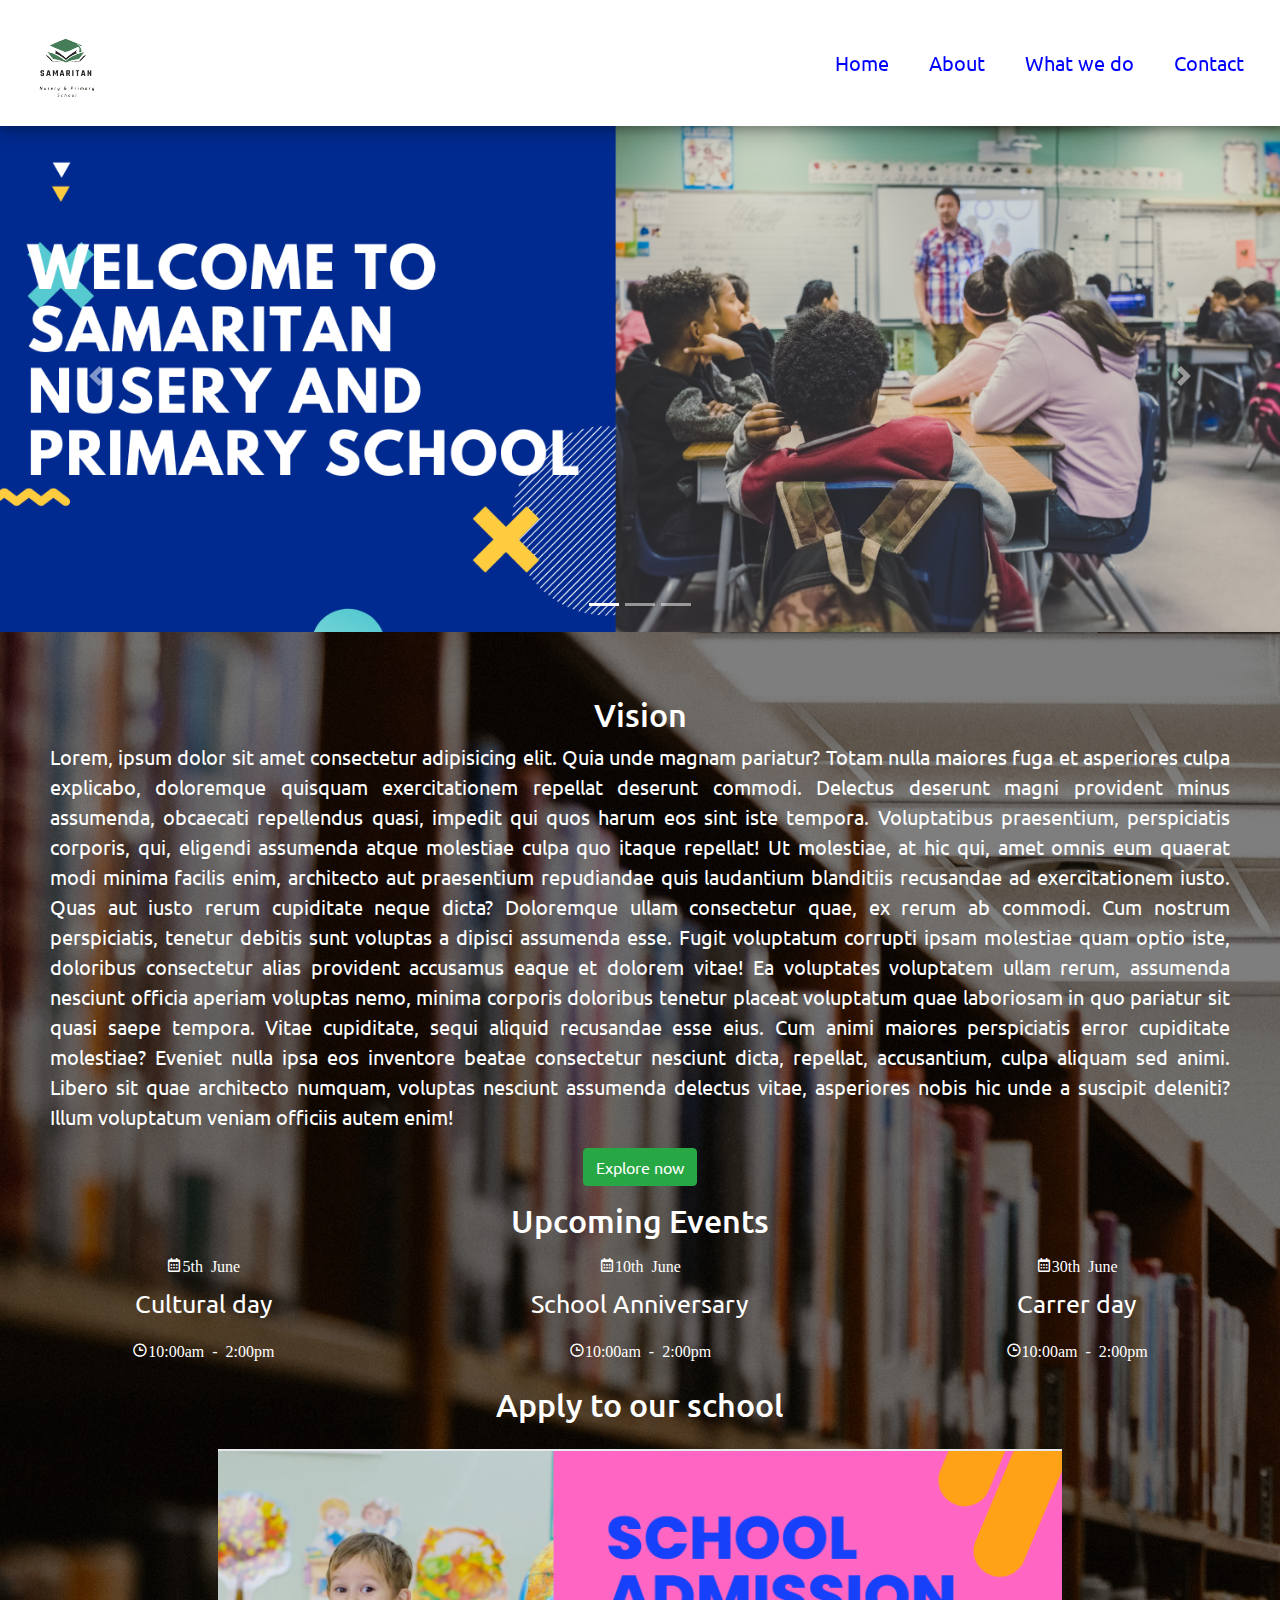
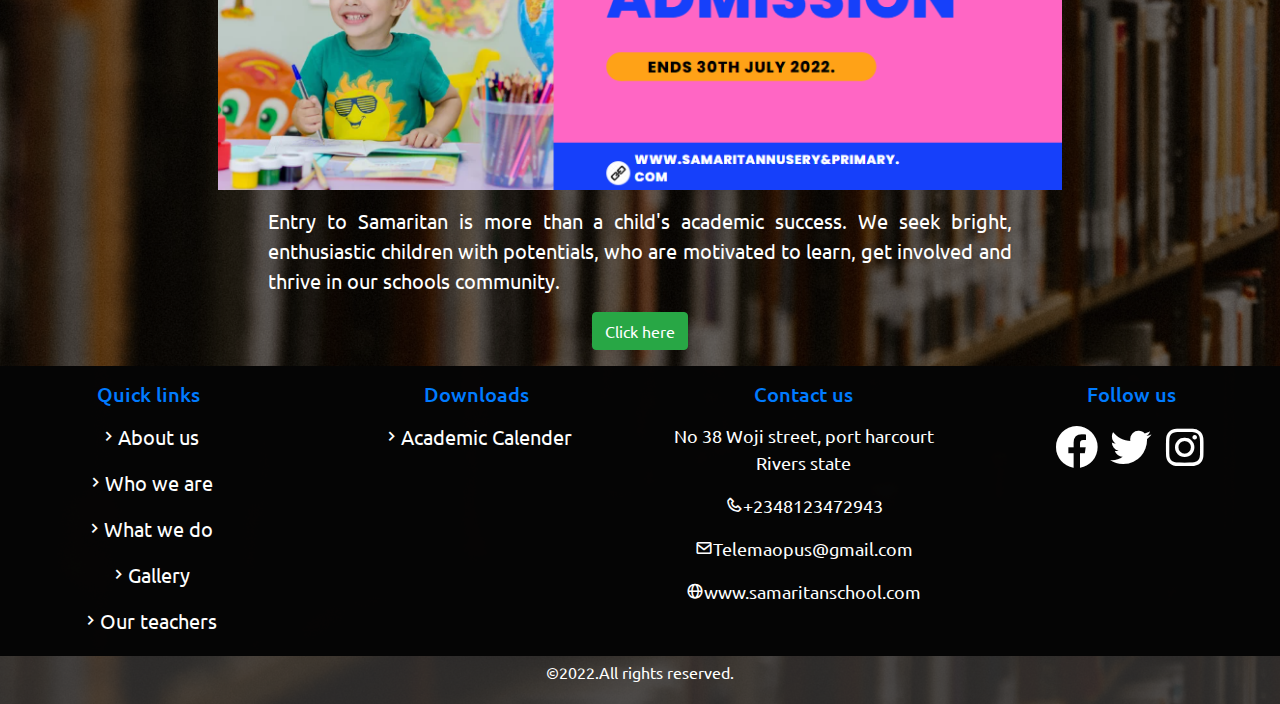
<file: index.html>
<!DOCTYPE html>
<html lang="en">
<head>
    <meta charset="UTF-8">
    <meta http-equiv="X-UA-Compatible" content="IE=edge">
    <meta name="viewport" content="width=device-width, initial-scale=1.0">
    <link rel="stylesheet" href="bootstrap/css/bootstrap.min.css">
    <link rel="stylesheet" href="css/main.css">
    <link href='https://unpkg.com/boxicons@2.1.2/css/boxicons.min.css' rel='stylesheet'>
    <title>School website</title>
</head>
<body>
    <div class="container-fluid px-0"> 
        <div class="menu"></div>
         <div id="body"> 
            <div id="carouselExampleIndicators" class="carousel slide h-slide mb-4" data-ride="carousel">
                <ol class="carousel-indicators">
                  <li data-target="#carouselExampleIndicators" data-slide-to="0" class="active"></li>
                  <li data-target="#carouselExampleIndicators" data-slide-to="1"></li>
                  <li data-target="#carouselExampleIndicators" data-slide-to="2"></li>
                </ol>
                <div class="carousel-inner">
                  <div class="carousel-item active">
                    <img src="images/1.png" class="d-block w-100" alt="...">
                  </div>
                  <div class="carousel-item">
                    <img src="images/2.png" class="d-block w-100" alt="...">
                  </div>
                  <div class="carousel-item">
                    <img src="images/Untitled-2.png" class="d-block w-100" alt="...">
                  </div>
                </div>
                <button class="carousel-control-prev" type="button" data-target="#carouselExampleIndicators" data-slide="prev">
                  <span class="carousel-control-prev-icon" aria-hidden="true"></span>
                  <span class="sr-only">Previous</span>
                </button>
                <button class="carousel-control-next" type="button" data-target="#carouselExampleIndicators" data-slide="next">
                  <span class="carousel-control-next-icon" aria-hidden="true"></span>
                  <span class="sr-only">Next</span>
                </button>
              </div>
              
            <div class="row vision">
              <div class="col-lg-12">

                <div class="row">
                  <div class="col-md-12 ">
                    <h2 class="text-center text-white">Vision</h2>
                  </div>
                </div>
                   <p class=" text-white ">
                    Lorem, ipsum dolor sit amet consectetur adipisicing elit. Quia unde magnam 
                    pariatur? Totam nulla maiores fuga et asperiores culpa explicabo, doloremque 
                    quisquam exercitationem repellat deserunt commodi. Delectus deserunt magni 
                    provident minus assumenda, obcaecati repellendus quasi, impedit qui quos harum 
                    eos sint iste tempora. Voluptatibus praesentium, perspiciatis corporis, qui, 
                    eligendi assumenda atque molestiae culpa quo itaque repellat! Ut molestiae, at 
                    hic qui, amet omnis eum quaerat modi minima facilis enim, architecto aut 
                    praesentium repudiandae quis laudantium blanditiis recusandae ad exercitationem 
                    iusto. Quas aut iusto rerum cupiditate neque dicta? Doloremque ullam consectetur 
                    quae, ex rerum ab commodi. Cum nostrum perspiciatis, tenetur debitis sunt voluptas a
                    dipisci assumenda esse. Fugit voluptatum corrupti ipsam molestiae quam optio iste, 
                    doloribus consectetur alias provident accusamus eaque et dolorem vitae! Ea 
                    voluptates voluptatem ullam rerum, assumenda nesciunt officia aperiam voluptas nemo, 
                    minima corporis doloribus tenetur placeat voluptatum quae laboriosam in quo pariatur 
                    sit quasi saepe tempora. Vitae cupiditate, sequi aliquid recusandae esse eius. Cum 
                    animi maiores perspiciatis error cupiditate molestiae? Eveniet nulla ipsa eos inventore beatae 
                    consectetur nesciunt dicta, repellat, accusantium, culpa aliquam sed animi. Libero sit quae 
                    architecto numquam, voluptas nesciunt assumenda delectus vitae, 
                     asperiores nobis hic unde a suscipit deleniti? Illum voluptatum veniam officiis autem enim!
                  </p>
              
                  <div class="text-center">
                    <a href="about.html" class="btn btn-success cta">Explore now</a>
                  </div>
              </div>
            </div>

             <div class="row events">
              <h2 class="col-12 text-center mt-3 text-white">Upcoming Events</h2>
              <div class="col-lg-4 col-sm-12 text-center text-white">
                <i class='bx bx-calendar mt-2'>5th June</i>
              <p class="mt-2 ">Cultural day</p>
              <i class='bx bx-time'>10:00am - 2:00pm</i>
              </div>
              <div class="col-lg-4 col-sm-12 text-center text-white">
                <i class='bx bx-calendar mt-2'>10th June</i>
              <p class="mt-2">School Anniversary</p>
              <i class='bx bx-time'>10:00am - 2:00pm</i>
              </div>
              <div class="col-lg-4 col-sm-12 text-center text-white">
                <i class='bx bx-calendar mt-2'>30th June</i>
              <p class="mt-2">Carrer day</p>
              <i class='bx bx-time'>10:00am - 2:00pm</i>
              </div>
            </div>

            <div class="row justify-content-center ">
              <h2 class="col-12 text-center mt-4 mb-4 text-white">Apply to our school</h2>
              <div class="col-md-8 col-sm-6">
                
                <img src="images/Screenshot (19).png" class="img-fluid" alt="">
                  <p class="mt-3 text-white admmit">
                    Entry to Samaritan is more than a child's academic success. 
                    We seek bright, enthusiastic children with potentials,
                    who are motivated to learn, get involved and thrive in our schools community.
                  </p>
                  <div class="text-center">
                   <!-- Button trigger modal -->
                    <button type="button" class="btn btn-success" data-toggle="modal" data-target="#exampleModal">
                    Click here
                    </button>

                    <!-- Modal -->
                    <div class="modal fade" id="exampleModal" tabindex="-1" aria-labelledby="exampleModalLabel" aria-hidden="true">
                    <div class="modal-dialog modal-dialog-scrollable modal-dialog-centered">
                    <div class="modal-content">
                    <div class="modal-header">
                      <h5 class="modal-title" id="exampleModalLabel">Admission Process.</h5>
                      <button type="button" class="close" data-dismiss="modal" aria-label="Close">
                        <span aria-hidden="true">&times;</span>
                      </button>
                    </div>
                    <div class="modal-body">
                      <ul>
                      <p>1. The first step is to contact the school via email or using the address below to locate the school stating your child's name
                          and what class he/she is to be admitted to. </p> 
                        <p> 2. Request for the Admission form to fill in your personal details in case of an emergency and the parents need to be contacted.</p>
                        <p>3. After proper completion of the above steps, your childs admmision is processing, please be patient as the process would take a week or 2.</p>
                        <p>4. We will contact you for the proper steps for screening.</p>
                      </ul>
                    </div>
                    <div class="modal-footer">
                      <button type="button" class="btn btn-secondary" data-dismiss="modal">Close</button>
                     
                    </div>
                    </div>
                    </div>
                    </div>
                  </div>
                  
              </div>
            </div> 
            
        </div> 
        <div class="footer"></div>
    </div>

   
    
    
    





    <!-- Option 1: jQuery and Bootstrap Bundle (includes Popper) -->
    <script src="bootstrap/js/jquery.min.js"></script>
    <script src="bootstrap/js/bootstrap.bundle.min.js"></script>

    <script>
        $(document).ready(function(){
            $(".menu").load("head.html")
            $(".footer").load("foot.html")
        })
    </script>
 
</body>
</html>
</file>
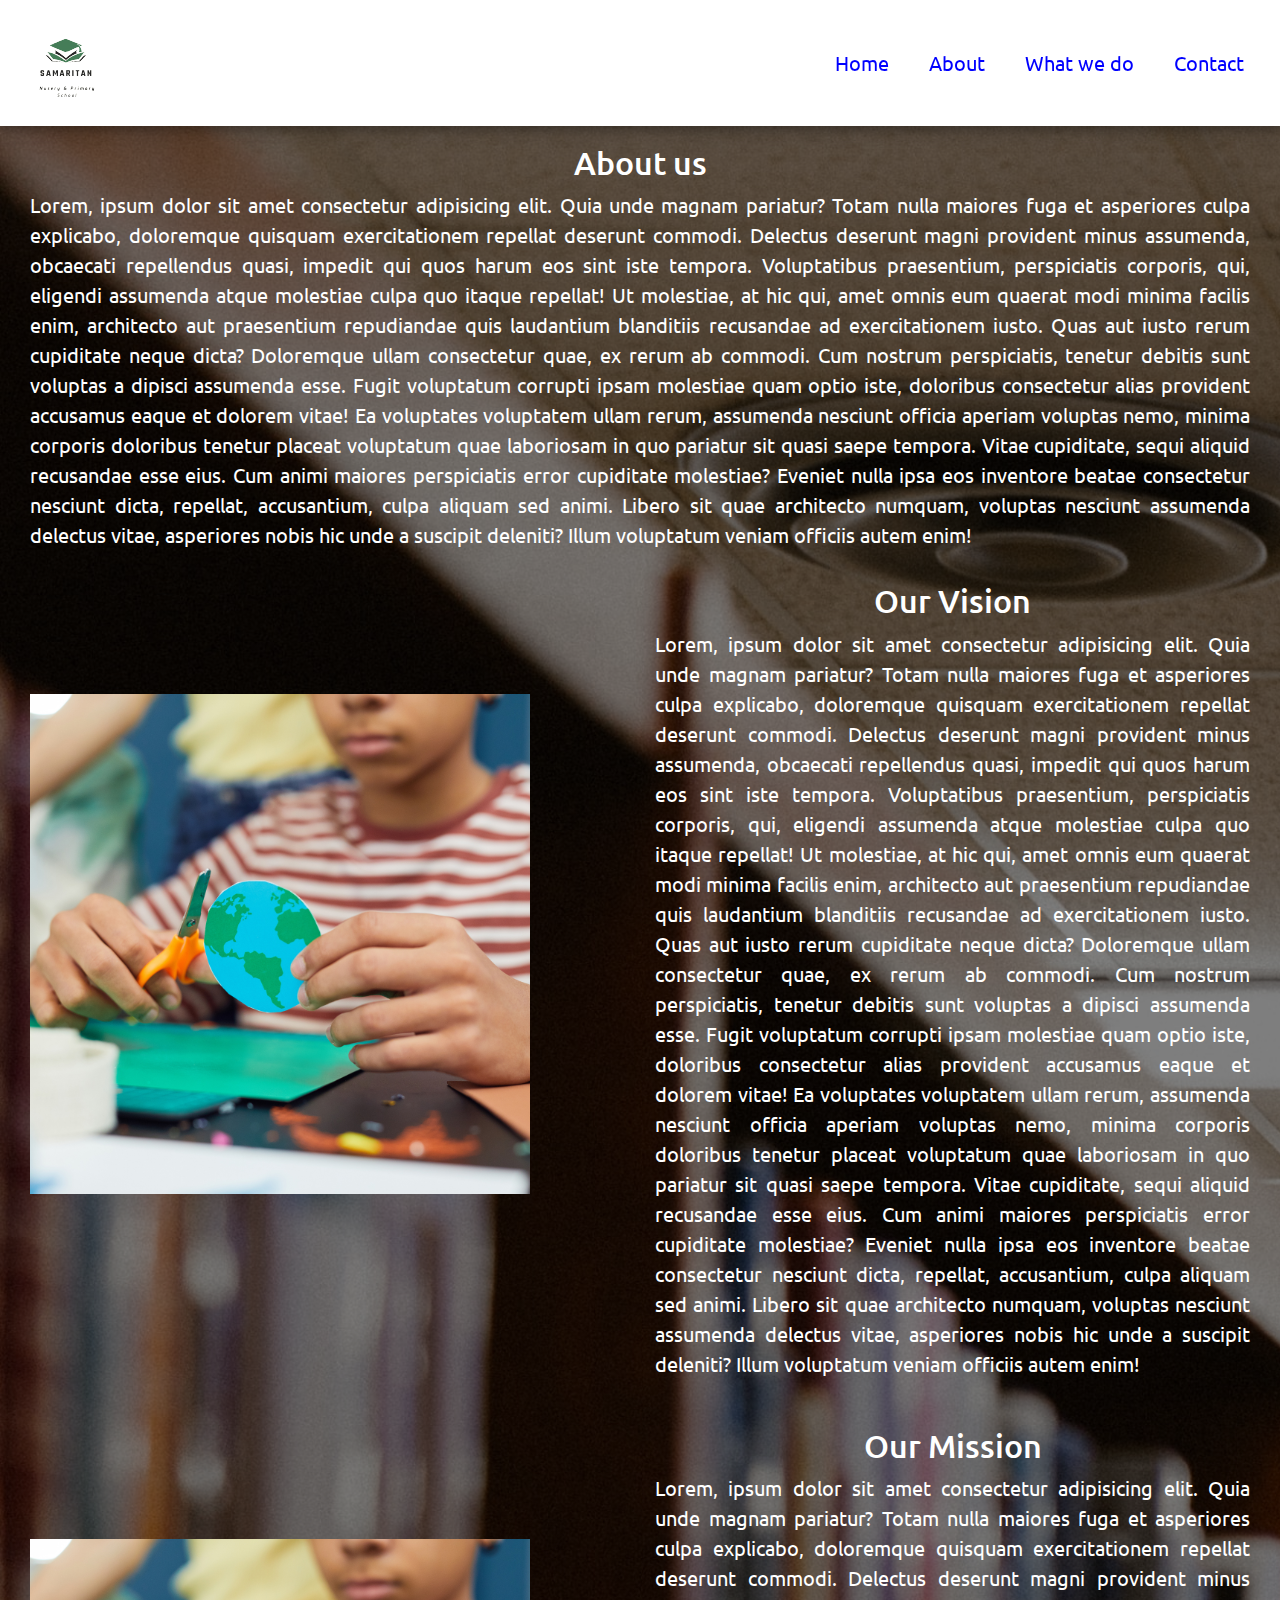
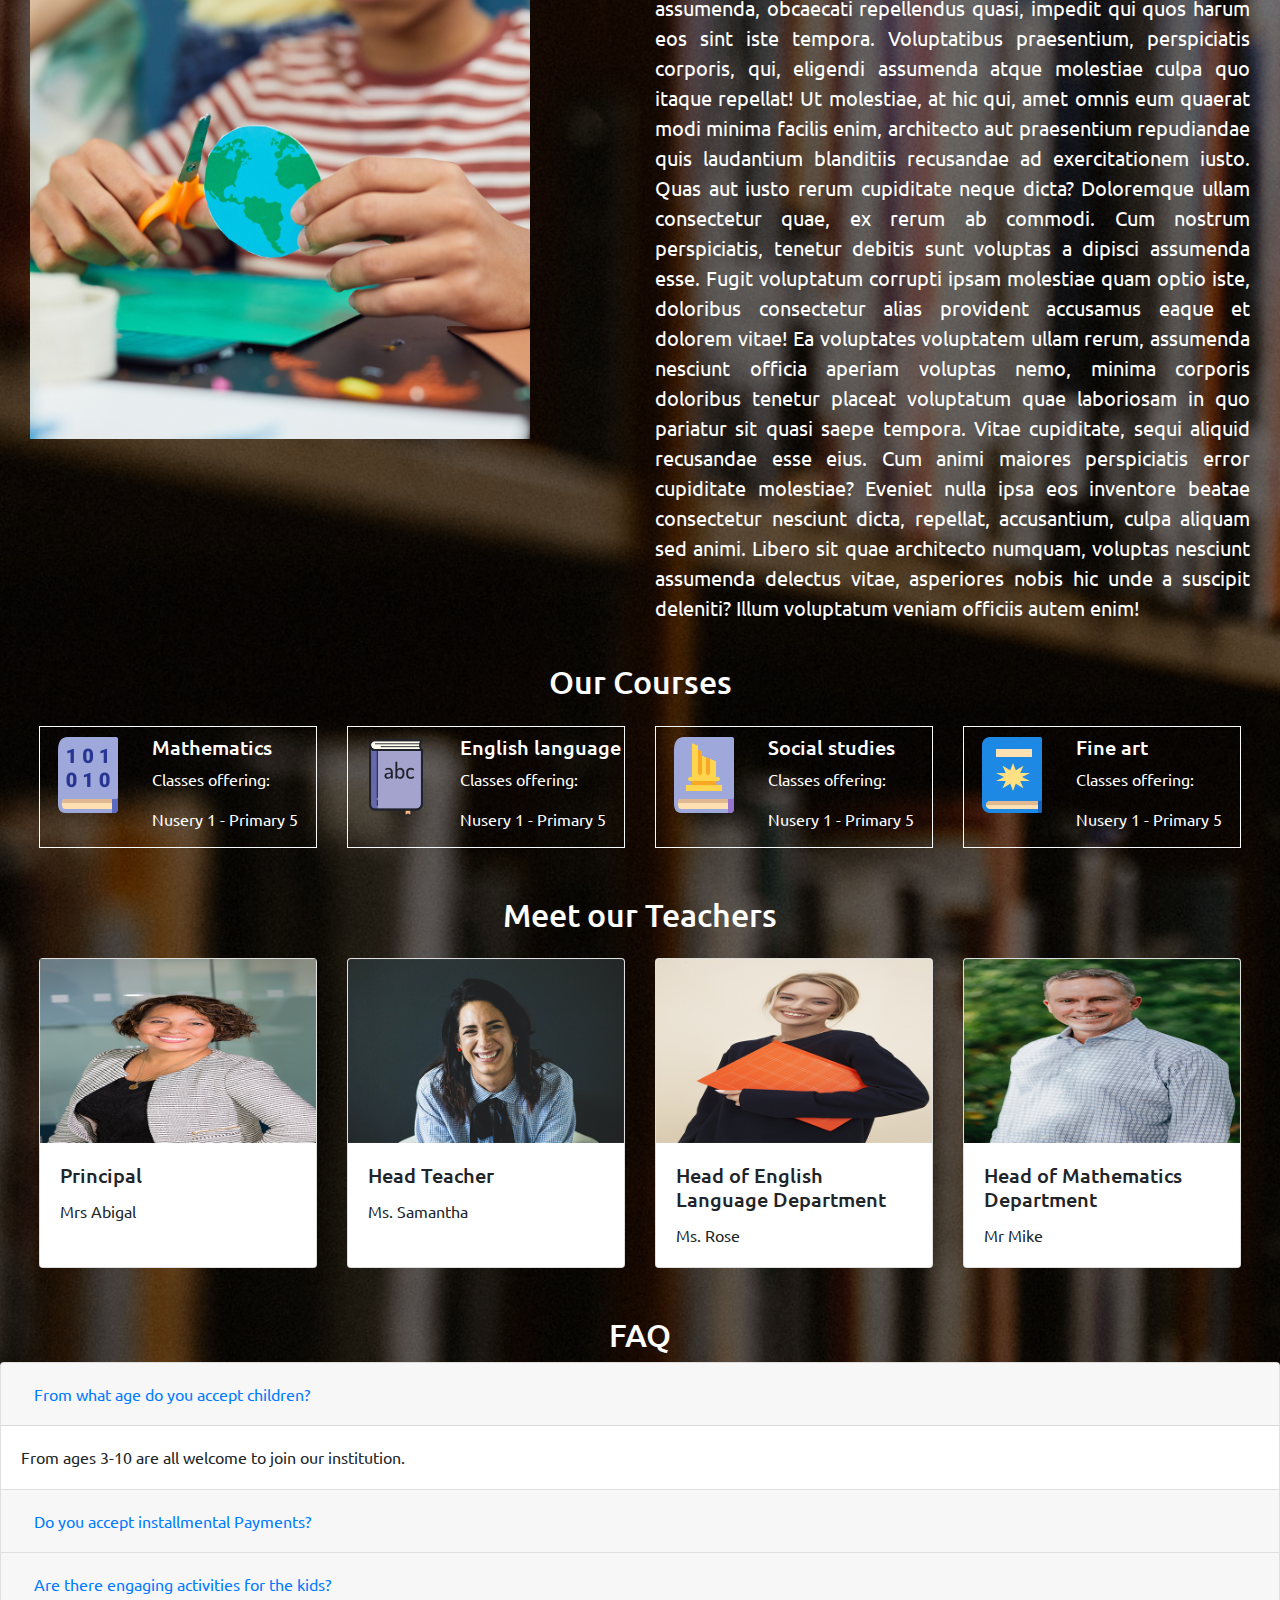
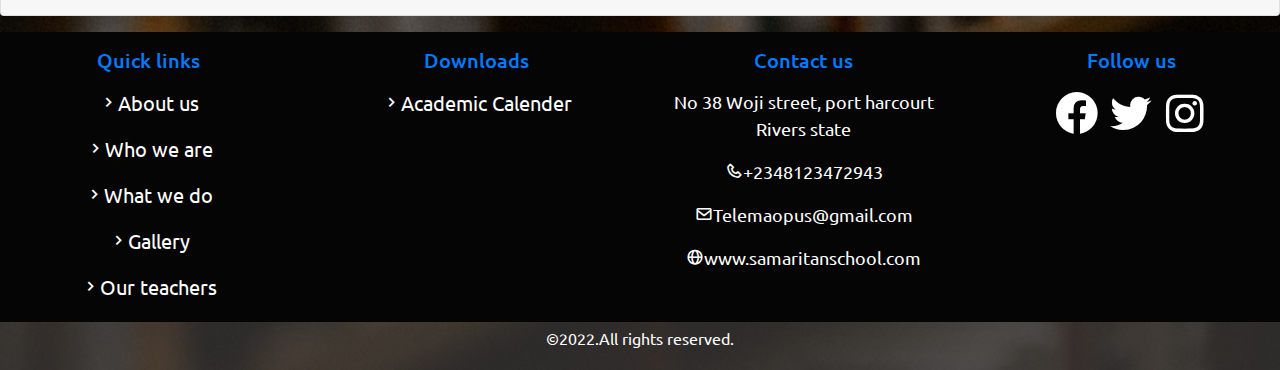
<file: about.html>
<!DOCTYPE html>
<html lang="en">
<head>
    <meta charset="UTF-8">
    <meta http-equiv="X-UA-Compatible" content="IE=edge">
    <meta name="viewport" content="width=device-width, initial-scale=1.0">
    <link rel="stylesheet" href="bootstrap/css/bootstrap.min.css">
    <link rel="stylesheet" href="css/main.css">
    <link href='https://unpkg.com/boxicons@2.1.2/css/boxicons.min.css' rel='stylesheet'>
    <title>About</title>
</head>
<body>

    <div class="container-fluid px-0"> 
        <div class="menu"></div>
         <div id="body about"> 
            <div class="about-us">
                <h2 class="text-white text-center">About us</h2>
                <p class=" text-white ">
                    Lorem, ipsum dolor sit amet consectetur adipisicing elit. Quia unde magnam 
                    pariatur? Totam nulla maiores fuga et asperiores culpa explicabo, doloremque 
                    quisquam exercitationem repellat deserunt commodi. Delectus deserunt magni 
                    provident minus assumenda, obcaecati repellendus quasi, impedit qui quos harum 
                    eos sint iste tempora. Voluptatibus praesentium, perspiciatis corporis, qui, 
                    eligendi assumenda atque molestiae culpa quo itaque repellat! Ut molestiae, at 
                    hic qui, amet omnis eum quaerat modi minima facilis enim, architecto aut 
                    praesentium repudiandae quis laudantium blanditiis recusandae ad exercitationem 
                    iusto. Quas aut iusto rerum cupiditate neque dicta? Doloremque ullam consectetur 
                    quae, ex rerum ab commodi. Cum nostrum perspiciatis, tenetur debitis sunt voluptas a
                    dipisci assumenda esse. Fugit voluptatum corrupti ipsam molestiae quam optio iste, 
                    doloribus consectetur alias provident accusamus eaque et dolorem vitae! Ea 
                    voluptates voluptatem ullam rerum, assumenda nesciunt officia aperiam voluptas nemo, 
                    minima corporis doloribus tenetur placeat voluptatum quae laboriosam in quo pariatur 
                    sit quasi saepe tempora. Vitae cupiditate, sequi aliquid recusandae esse eius. Cum 
                    animi maiores perspiciatis error cupiditate molestiae? Eveniet nulla ipsa eos inventore beatae 
                    consectetur nesciunt dicta, repellat, accusantium, culpa aliquam sed animi. Libero sit quae 
                    architecto numquam, voluptas nesciunt assumenda delectus vitae, 
                        asperiores nobis hic unde a suscipit deleniti? Illum voluptatum veniam officiis autem enim!
                  </p>
            </div>
             <div class="row vision-img">
                 <div class="col-lg-6 col-sm-12">
                     <img src="images/vision-img.png" class="img-fluid vm-img" alt="">
                 </div>
                 <div class="col-lg-6 col-sm-12">
                     <h2 class="text-white text-center">Our Vision</h2>
                     <p class=" text-white ">
                        Lorem, ipsum dolor sit amet consectetur adipisicing elit. Quia unde magnam 
                        pariatur? Totam nulla maiores fuga et asperiores culpa explicabo, doloremque 
                        quisquam exercitationem repellat deserunt commodi. Delectus deserunt magni 
                        provident minus assumenda, obcaecati repellendus quasi, impedit qui quos harum 
                        eos sint iste tempora. Voluptatibus praesentium, perspiciatis corporis, qui, 
                        eligendi assumenda atque molestiae culpa quo itaque repellat! Ut molestiae, at 
                        hic qui, amet omnis eum quaerat modi minima facilis enim, architecto aut 
                        praesentium repudiandae quis laudantium blanditiis recusandae ad exercitationem 
                        iusto. Quas aut iusto rerum cupiditate neque dicta? Doloremque ullam consectetur 
                        quae, ex rerum ab commodi. Cum nostrum perspiciatis, tenetur debitis sunt voluptas a
                        dipisci assumenda esse. Fugit voluptatum corrupti ipsam molestiae quam optio iste, 
                        doloribus consectetur alias provident accusamus eaque et dolorem vitae! Ea 
                        voluptates voluptatem ullam rerum, assumenda nesciunt officia aperiam voluptas nemo, 
                        minima corporis doloribus tenetur placeat voluptatum quae laboriosam in quo pariatur 
                        sit quasi saepe tempora. Vitae cupiditate, sequi aliquid recusandae esse eius. Cum 
                        animi maiores perspiciatis error cupiditate molestiae? Eveniet nulla ipsa eos inventore beatae 
                        consectetur nesciunt dicta, repellat, accusantium, culpa aliquam sed animi. Libero sit quae 
                        architecto numquam, voluptas nesciunt assumenda delectus vitae, 
                            asperiores nobis hic unde a suscipit deleniti? Illum voluptatum veniam officiis autem enim!
                      </p>
                 </div>
             </div>

             <div class="row mission-img">
                <div class="col-lg-6 col-sm-12">
                    <img src="images/vision-img.png" class="img-fluid vm-img" alt="">
                </div>
                <div class="col-lg-6 col-sm-12">
                    <h2 class="text-white text-center">Our Mission</h2>
                    <p class=" text-white ">
                       Lorem, ipsum dolor sit amet consectetur adipisicing elit. Quia unde magnam 
                       pariatur? Totam nulla maiores fuga et asperiores culpa explicabo, doloremque 
                       quisquam exercitationem repellat deserunt commodi. Delectus deserunt magni 
                       provident minus assumenda, obcaecati repellendus quasi, impedit qui quos harum 
                       eos sint iste tempora. Voluptatibus praesentium, perspiciatis corporis, qui, 
                       eligendi assumenda atque molestiae culpa quo itaque repellat! Ut molestiae, at 
                       hic qui, amet omnis eum quaerat modi minima facilis enim, architecto aut 
                       praesentium repudiandae quis laudantium blanditiis recusandae ad exercitationem 
                       iusto. Quas aut iusto rerum cupiditate neque dicta? Doloremque ullam consectetur 
                       quae, ex rerum ab commodi. Cum nostrum perspiciatis, tenetur debitis sunt voluptas a
                       dipisci assumenda esse. Fugit voluptatum corrupti ipsam molestiae quam optio iste, 
                       doloribus consectetur alias provident accusamus eaque et dolorem vitae! Ea 
                       voluptates voluptatem ullam rerum, assumenda nesciunt officia aperiam voluptas nemo, 
                       minima corporis doloribus tenetur placeat voluptatum quae laboriosam in quo pariatur 
                       sit quasi saepe tempora. Vitae cupiditate, sequi aliquid recusandae esse eius. Cum 
                       animi maiores perspiciatis error cupiditate molestiae? Eveniet nulla ipsa eos inventore beatae 
                       consectetur nesciunt dicta, repellat, accusantium, culpa aliquam sed animi. Libero sit quae 
                       architecto numquam, voluptas nesciunt assumenda delectus vitae, 
                           asperiores nobis hic unde a suscipit deleniti? Illum voluptatum veniam officiis autem enim!
                     </p>
                </div>
            </div>
            <h2 class="text-white text-center mt-4">Our Courses</h2>
            <div class="row m-4 subject">
                <div class="col-lg-3 col-md-2 col-sm-6 mb-4">
                    <div class="media border border-light">
                        <img src="images/icons8-informatics-book-96.png" class="align-self-start mr-3" alt="...">
                        <div class="media-body mt-2">
                          <h5 class="mt-0 text-white">Mathematics</h5>
                          <p class="text-white">Classes offering:</p>
                          <p class="text-white">Nusery 1 - Primary 5</p>
                        </div>
                      </div>
                
                </div>

                <div class="col-lg-3 col-md-2 col-sm-6 mb-4">
                    <div class="media border border-light">
                        <img src="images/icons8-book-96.png" class="align-self-start mr-3" alt="...">
                        <div class="media-body mt-2">
                          <h5 class="mt-0 text-white">English language</h5>
                          <p class="text-white">Classes offering:</p>
                          <p class="text-white">Nusery 1 - Primary 5</p>
                        </div>
                      </div>
                
                </div>

                <div class="col-lg-3 col-md-2 col-sm-6 mb-4">
                    <div class="media border border-light">
                        <img src="images/icons8-history-book-96.png" class="align-self-start mr-3" alt="...">
                        <div class="media-body mt-2">
                          <h5 class="mt-0 text-white">Social studies</h5>
                          <p class="text-white">Classes offering:</p>
                          <p class="text-white">Nusery 1 - Primary 5</p>
                        </div>
                      </div>
                
                </div>

                <div class="col-lg-3 col-md-2 col-sm-6 mb-4">
                    <div class="media border border-light">
                        <img src="images/icons8-comic-book-96.png" class="align-self-start mr-3" alt="...">
                        <div class="media-body mt-2">
                          <h5 class="mt-0 text-white">Fine art</h5>
                          <p class="text-white">Classes offering:</p>
                          <p class="text-white">Nusery 1 - Primary 5</p>
                        </div>
                      </div>
                
                </div>
        </div>
        <div id="teachers">
          <h2 class="text-white text-center mt-4">Meet our Teachers</h2>
          <div class="row m-4">
            <div class="col-lg-3 col-md-2 col-sm-6 mb-4">
              <div class="card teacher">
                <img src="images/teach1.png" class=" teacher-img-top" alt="...">
                <div class="card-body">
                  <h5 class="card-title">Principal</h5>
                  <p class="card-text mb-4">Mrs Abigal</p>

                </div>
              </div>
            </div>
            <div class="col-lg-3 col-md-2 col-sm-6 mb-4">
              <div class="card teacher">
                <img src="images/teach2.png" class="card-img-top" alt="...">
                <div class="card-body"> 
                  <h5 class="card-title">Head Teacher</h5>
                  <p class="card-text mb-4">Ms. Samantha</p>
                </div>
              </div>
            </div>

            <div class="col-lg-3 col-md-2 col-sm-6 mb-4">
              <div class="card teacher">
                <img src="images/teach3.png" class="card-img-top" alt="...">
                <div class="card-body">
                  <h5 class="card-title">Head of English Language Department</h5>
                  <p class="card-text">Ms. Rose</p>
                </div>
              </div>
            </div>

            <div class="col-lg-3 col-md-2 col-sm-6 mb-4">
              <div class="card teacher">
                <img src="images/teach4.png" class="card-img-top" alt="...">
                <div class="card-body">
                  <h5 class="card-title">Head of Mathematics Department</h5>
                  <p class="card-text">Mr Mike</p>
                </div>
              </div>
            </div>
          </div>
        </div>
        <div class="faq" id="faq">
          <h2 class="text-white text-center">FAQ</h2>
          <div class="accordion" id="accordionExample">
            <div class="card">
                <div class="card-header" id="headingOne">
                    <h2 class="mb-0">
                        <button class="btn btn-link btn-block text-left" type="button" data-toggle="collapse" data-target="#collapseOne" aria-expanded="true"
                        aria-controls="collapseOne">
                         From what age do you accept children?
                         </button>
                    </h2>
                </div>

                <div id="collapseOne" class="collapse show" aria-labelledby="headingOne" data-parent="#accordionExample">
                    <div class="card-body">
                        From ages 3-10 are all welcome to join our institution.
                    </div>
                </div>
            </div>

            <div class="card">
                <div class="card-header" id="headingTwo">
                    <h2 class="mb-0">
                        <button class="btn btn-link btn-block text-left collapsed" type="button" data-toggle="collapse" data-target="#collapseTwo"
                        aria-expanded="false" aria-controls="collapseTwo">
                      Do you accept installmental Payments?
                      </button>
                    </h2>
                </div>

                <div id="collapseTwo" class="collapse" aria-labelledby="headingTwo" data-parent="#accordionExample">
                    <div class="card-body">
                        Yes, we do. But please endeavor to pay before thier exams commerce to enable your child to be eligible to write.
                    </div>
                </div>
            </div>

            <div class="card">
                <div class="card-header" id="headingThree">
                    <h2 class="mb-0">
                        <button class="btn btn-link btn-block text-left collapsed" type="button" data-toggle="collapse" data-target="#collapseThree"
                        aria-expanded="false" aria-controls="collapseThree">
                     Are there engaging activities for the kids?
                      </button>
                    </h2>
                </div>

                <div id="collapseThree" class="collapse" aria-labelledby="headingThree" data-parent="#accordionExample">
                    <div class="card-body">
                        Yes, there are. We also have after school clubs 
                    </div>
                </div>
            </div>
        </div>
        </div>
        <div class="footer"></div>
    </div>
    <!-- Option 1: jQuery and Bootstrap Bundle (includes Popper) -->
    <script src="bootstrap/js/jquery.min.js"></script>
    <script src="bootstrap/js/bootstrap.bundle.min.js"></script>

    <script>
        $(document).ready(function(){
            $(".menu").load("head.html")
            $(".footer").load("foot.html")
        })
    </script>
</body>
</html>
</file>
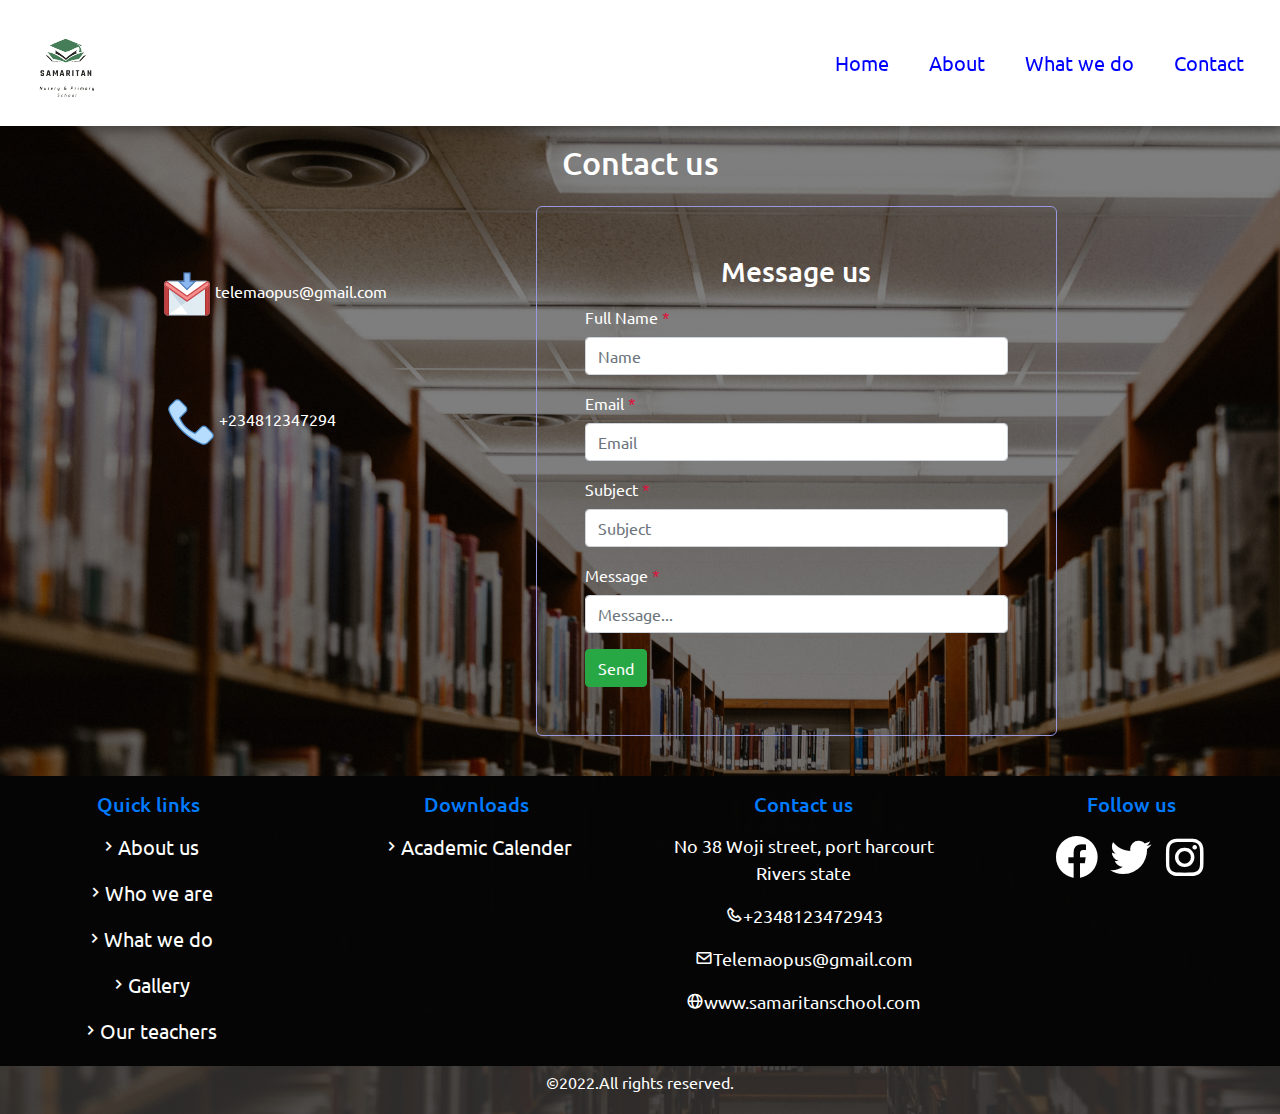
<file: contact.html>
<!DOCTYPE html>
<html lang="en">
<head>
    <meta charset="UTF-8">
    <meta http-equiv="X-UA-Compatible" content="IE=edge">
    <meta name="viewport" content="width=device-width, initial-scale=1.0">
    <link rel="stylesheet" href="bootstrap/css/bootstrap.min.css">
    <link rel="stylesheet" href="css/main.css">
    <link href='https://unpkg.com/boxicons@2.1.2/css/boxicons.min.css' rel='stylesheet'>
    <title>Contact</title>
</head>
<body>
    <div class="container-fluid px-0"> 
        <div class="menu"></div>
         <div id="body"> 
            <div class="contact-us">
                <h2 class="text-white text-center">Contact us</h2>
                <div class="row">
                    <div class="col-lg-5 text-center">
                        <p class="mail">
                            <img src="images/icons8-gmail-login-48.png" class=" img-fluid" alt="">
                            <a href = " https://accounts.google.com/b/0/AddMailService" class="mail-text text-white">
                          <!-- mailto:telemaopus@gmail.com?subject = Feedback&body = Message -->
                          telemaopus@gmail.com
                          </a>
                        </p>
                           <p class="phone">
                             <img src="images/icons8-phone-48 (1).png" class="img-fluid" alt="">
                                <a href="https://api.whatsapp.com/send?phone=2348123472943&text=Hello i would like your help" class="text-white"> +234812347294</a>
                            </p>
                          
                          <p>
                            <!-- <img src="images/icons8-location.gif" class=" img-fluid location" alt=""> -->
                            <iframe src="https://www.google.com/maps/embed?pb=!1m18!1m12!1m3!1d3975.683843629353!2d7.014836914090281!3d4.824243641918818!2m3!1f0!2f0!3f0!3m2!1i1024!2i768!4f13.1!3m3!1m2!1s0x1069cd9101b61237%3A0xb0776d49a5e5e5b2!2sEmblic%20Technologies!5e0!3m2!1sen!2sng!4v1654362200354!5m2!1sen!2sng" 
                            style="border:0;" allowfullscreen="" loading="lazy" referrerpolicy="no-referrer-when-downgrade"></iframe>
                          </p>
                    </div>
            
                    
                    <div class="col-lg-5 right-contact mb-4 pt-5 pr-5 pl-5 pb-5">
                        <h3 class="text-center text-white mb-3">Message us</h3>
                        <form action="">
                
                        <div class="form-group" >
                            <label for="fullname" class="text-white">Full Name <span>*</span></label>
                            <input type="text" class="form-control" placeholder="Name">
                        </div>
                
                        <div class="form-group">
                            <label for="email" class="text-white">Email <span>*</span></label>
                            <input type="email" class="form-control" placeholder="Email">
                        </div>
                        <div class="form-group">
                        <label for="subject" class="text-white">Subject <span>*</span></label>
                        <input type="text" class="form-control" placeholder="Subject">
                    </div>
                    <div class="form-group">
                        <label for="message" class="text-white">Message <span>*</span></label>
                        <input type="text" class="form-control" placeholder="Message...">
                    </div>
                    <input type="submit" value="Send" class="btn btn-success">
                    </div>
                    </div>
                </div>
            </div>
            
        </div>

        <div class="footer"></div>
    </div>




    <!-- Option 1: jQuery and Bootstrap Bundle (includes Popper) -->
    <script src="bootstrap/js/jquery.min.js"></script>
    <script src="bootstrap/js/bootstrap.bundle.min.js"></script>

    <script>
        $(document).ready(function(){
            $(".menu").load("head.html")
            $(".footer").load("foot.html")
        })
    </script>
</body>
</html>
</file>
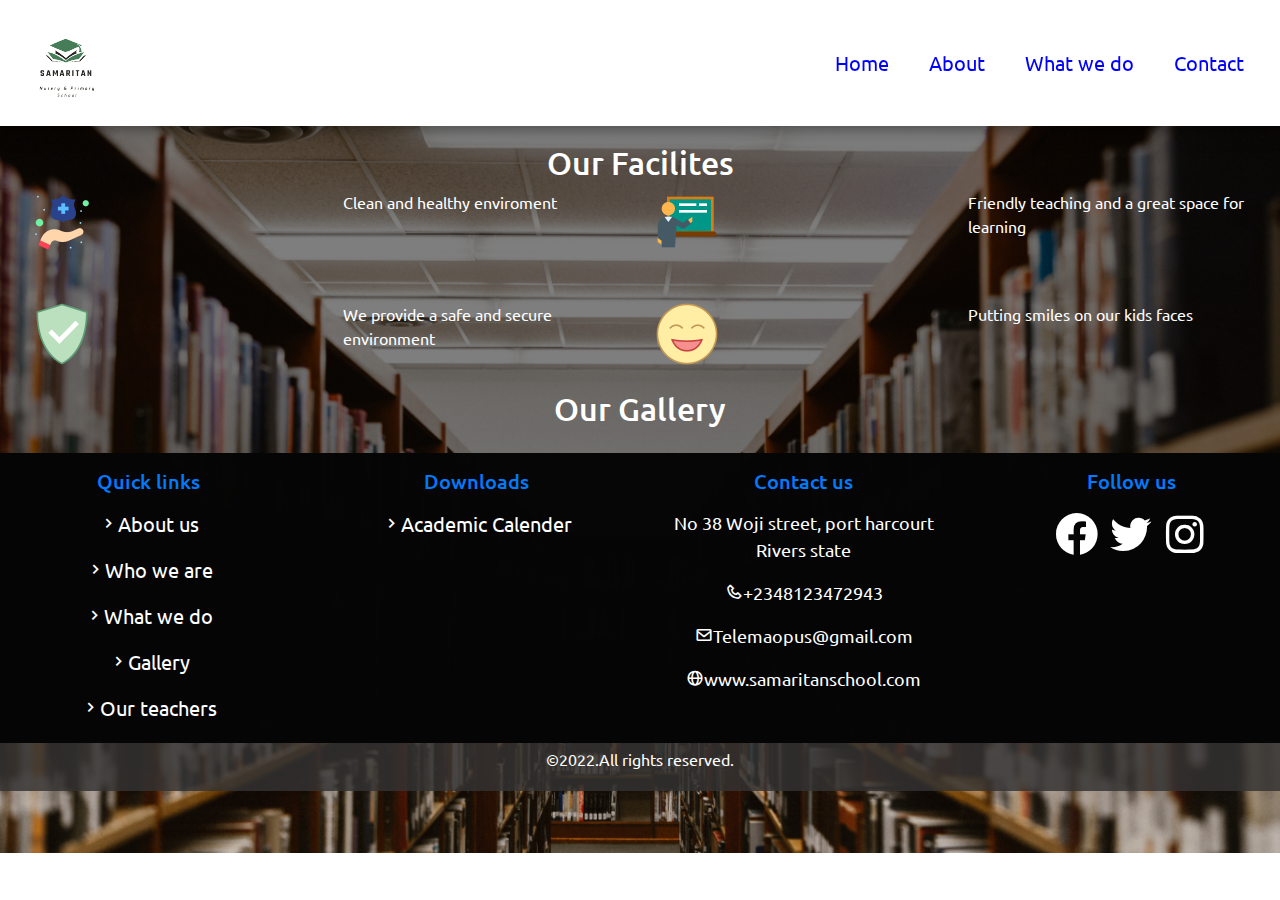
<file: service.html>
<!DOCTYPE html>
<html lang="en">
<head>
    <meta charset="UTF-8">
    <meta http-equiv="X-UA-Compatible" content="IE=edge">
    <meta name="viewport" content="width=device-width, initial-scale=1.0">
    <link rel="stylesheet" href="bootstrap/css/bootstrap.min.css">
    <link rel="stylesheet" href="css/main.css">
    <link href='https://unpkg.com/boxicons@2.1.2/css/boxicons.min.css' rel='stylesheet'>
    <title>What we do</title>
</head>
<body>
    <div class="container-fluid px-0"> 
        <div class="menu"></div>
         <div id="body"> 
            <div class="facility">
                <h2 class="text-white text-center">Our Facilites</h2>
                <div class="row">
                    <div class="col-3">
                        <img src="images/icons8-clean-64.png" alt="...">
                    </div>
                    <div class="col-3">
                        <p class="text-white">Clean and healthy enviroment </p>
                    </div>

                    <div class="col-3">
                        <img src="images/icons8-teacher-64.png" alt="...">
                    </div>
                    <div class="col-3">
                        <p class="text-white">Friendly teaching and a great space for learning </p>
                    </div>
                </div>

                <div class="row mt-5">
                    <div class="col-3 ">
                        <img src="images/icons8-protect-64.png" alt="...">
                    </div>
                    <div class="col-3">
                        <p class="text-white">We provide a safe and secure environment </p>
                    </div>

                    <div class="col-3">
                        <img src="images/icons8-lol-64.png" alt="...">
                    </div>
                    <div class="col-3">
                        <p class="text-white">Putting smiles on our kids faces </p>
                    </div>
                </div>
            </div>

            <div class="gallery">
                <h2 class="text-white text-center mt-4">Our Gallery</h2>
            </div>
            
        </div>

        <div class="footer"></div>
    </div>
    




    <!-- Option 1: jQuery and Bootstrap Bundle (includes Popper) -->
    <script src="bootstrap/js/jquery.min.js"></script>
    <script src="bootstrap/js/bootstrap.bundle.min.js"></script>

    <script>
        $(document).ready(function(){
            $(".menu").load("head.html")
            $(".footer").load("foot.html")
        })
    </script>
</body>
</html>
</file>
<file: css/main.css>
@import url('https://fonts.googleapis.com/css2?family=Ubuntu:wght@400;500;700&display=swap');

*{
  padding: 0;
  margin: 0;
  box-sizing: border-box;
}

body{
  font-family: 'Ubuntu', sans-serif;
  overflow-x: hidden !important;
  background-image: linear-gradient(rgba(0, 0, 0, 0.5), rgba(0, 0, 0, 0.5)), url(../images/bg1.jpg);
  background-repeat: no-repeat;
  background-size: cover;
  width: 100%;
  scroll-behavior: smooth;
}

.headerr{
  box-shadow: 0 4px 8px 0 rgba(0, 0, 0, 0.2), 0 6px 20px 0 rgba(0, 0, 0, 0.19) !important;
}

.headerr a{
  color: blue !important;
  font-size: 20px;
}

.top {
  padding: 10px 20px !important;
}

.top:hover{
  font-size: 21px;
}

.h-slide{
  margin-top: 7.5rem;
}
.footer{
  width: 100%;
  overflow-x: hidden !important;
}
  section p{
    color: #fff;
}

section i{
  color: #fff;
}

.row{
  overflow-x: hidden !important;
}

.vision{
  padding: 0 50px;
  margin-top: 4rem;
}

.vision p{
  text-align: justify;
  font-size: 20px;
}

.admmit {
  text-align: justify;
  font-size: 20px;
  padding: 0px 50px;
}

.about-us{
  margin-top: 9rem !important;
  padding: 0 30px;
}

.about-us p{
  text-align: justify;
  font-size: 20px;
}

.vision-img{
  margin-top: 2rem !important;
  padding: 0 30px;
  
}

.vision-img p{
  text-align: justify;
  font-size: 20px;
}

.mission-img{
  margin-top: 2rem !important;
  padding: 0 30px;
  
}

.mission-img p{
  text-align: justify;
  font-size: 20px;
}

.vm-img{
   margin-top: 7rem;
   margin-bottom: 50px;
}

.teacher{
  transition: 1s;
}

.teacher:hover{
 transform: scale(1.1);
}

.facility{
  margin-top: 9rem !important;
  padding: 0 30px;
}

.contact-us{
  margin-top: 9rem !important;
  padding: 0 30px;
}

.right-contact{
  border: 1px solid rgb(152, 152, 224);
  border-radius: 6px;
  margin-top: 1rem;
}

.contact-us span{
  color: crimson;
}

.mail{
  margin-top: 5rem;
 margin-bottom: 5rem;
}

.mail a{
  text-decoration: none;
  list-style-type: none;
}


.phone{
  margin-bottom: 5rem;
  margin-right: 3rem;
}

.phone a{
  text-decoration: none;
  list-style-type: none;
}

.location{
  width: 46px;
  height: 46px;
  margin-right: 2rem;
}

iframe{
  width: 100%;
  height: 200px;
  margin-right: 100px;
  padding-right: 50px;
}

.foot{
  background-color: rgba(5, 5, 5, 0.993);
  text-align: center;
  
}

.foot a{
  color: white;
  text-decoration: none;
  font-size: 20px;

}

.foot a:hover{
  color: pink;

}

#contact p{
  font-size: 18px;
  font-family: 'Ubuntu', sans-serif;
}

.bxl-facebook-circle,
.bxl-twitter,
.bxl-instagram{
  font-size: 50px !important;
  color: #fff !important;
}

.bxl-facebook-circle:hover,
.bxl-twitter:hover,
.bxl-instagram:hover{
    color: pink !important;
}

.under{
  text-align: center;
  background-color: rgba(65, 63, 63, 0.658);
}

.events p{
  font-size: 25px;
  cursor: pointer;
}

.events p:hover{
  color: orange;
}
</file>
